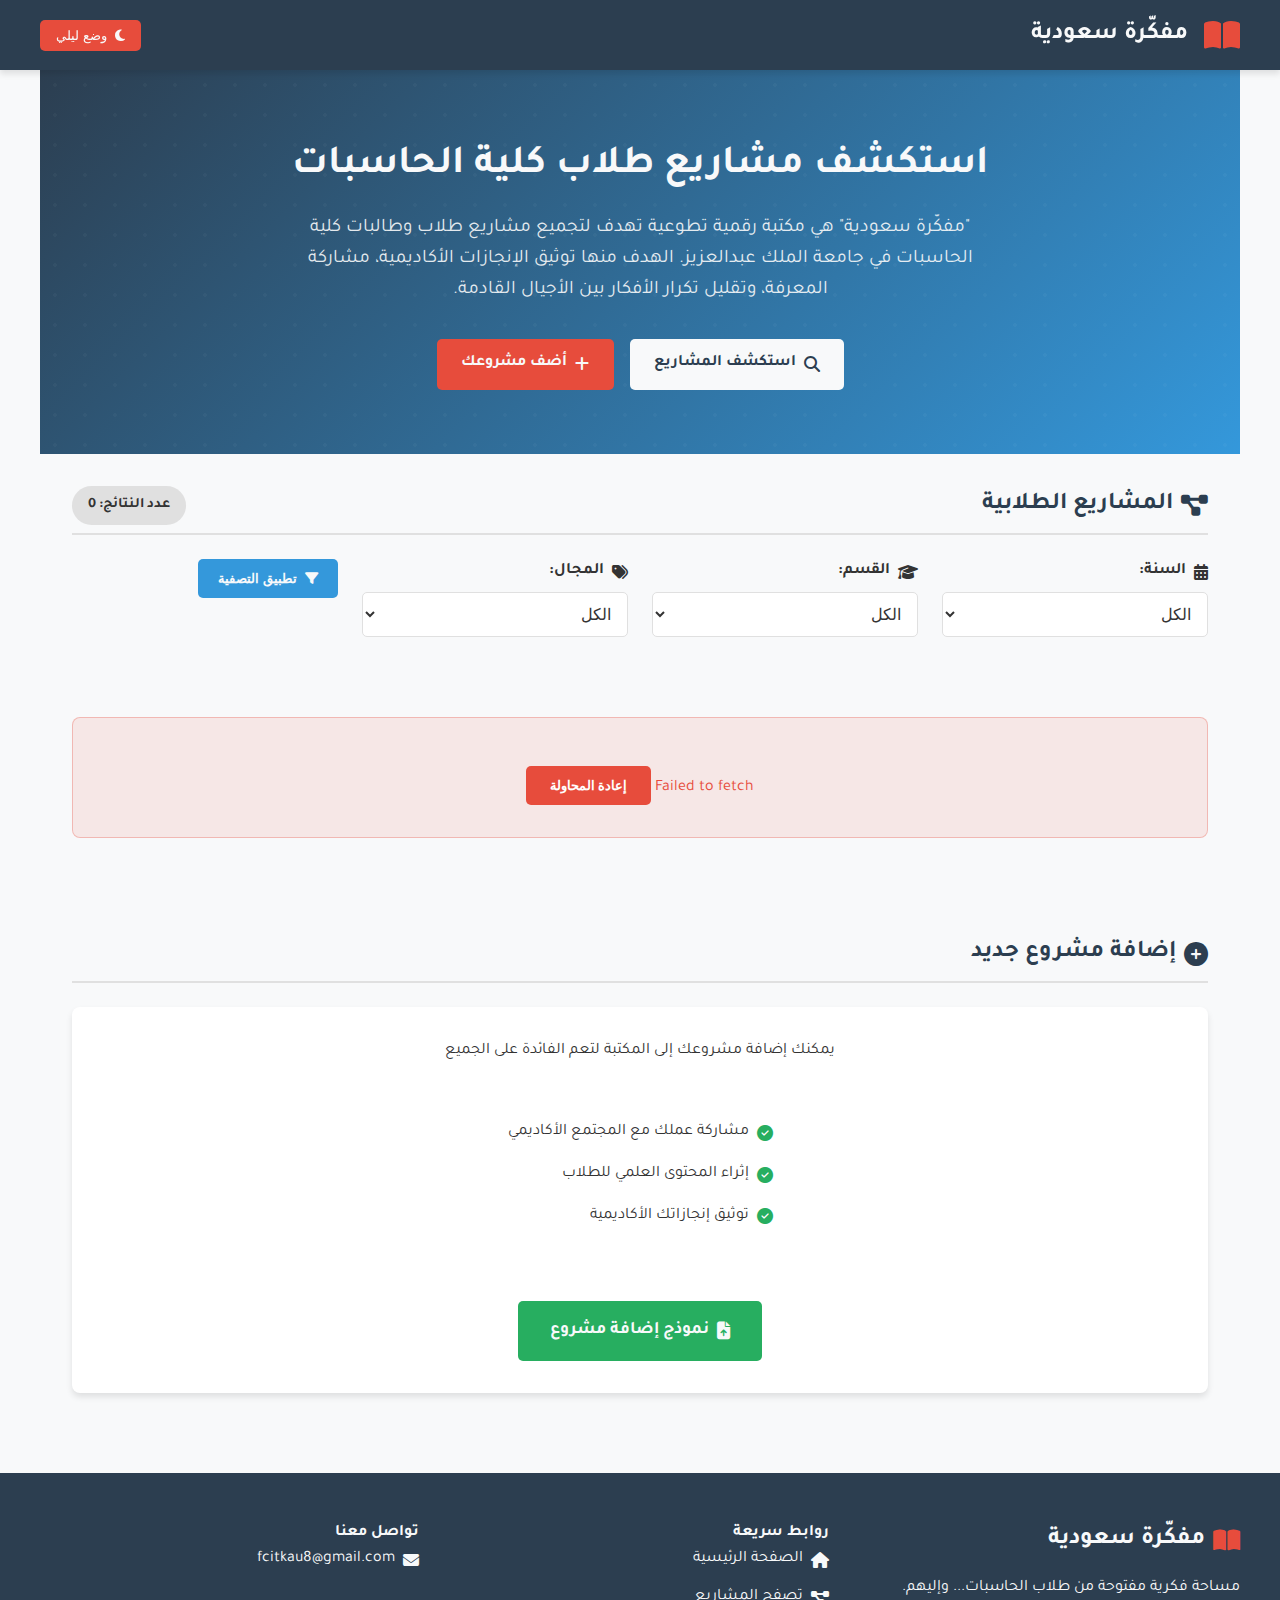
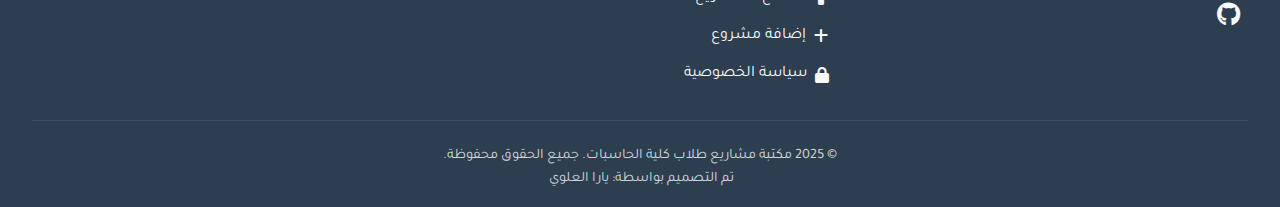
<file: index.html>
<!DOCTYPE html>
<html lang="ar" dir="rtl">
<head>
    <meta charset="UTF-8">
    <meta name="viewport" content="width=device-width, initial-scale=1.0">
    <title>مكتبة مشاريع طلاب كلية الحاسبات</title>
    <link rel="stylesheet" href="https://cdnjs.cloudflare.com/ajax/libs/font-awesome/6.4.0/css/all.min.css">
    <link rel="stylesheet" href="styles.css">
    <link href="https://fonts.googleapis.com/css2?family=Tajawal:wght@400;500;700&display=swap" rel="stylesheet">
</head>
<body>
    <header>
        <div class="header-content">
            <div class="logo-container">
                <i class="fas fa-book-open logo-icon"></i>
                <h1>مفكّرة سعودية</h1>
            </div>
            <button id="theme-toggle" class="theme-toggle">
                <i class="fas fa-moon"></i>
                <span>وضع ليلي</span>
            </button>
        </div>
    </header>

    <main>
        <section class="hero">
            <div class="hero-pattern"></div>
            <div class="hero-content">
                <h2>استكشف مشاريع طلاب كلية الحاسبات</h2>
                <p class="hero-description">"مفكّرة سعودية" هي مكتبة رقمية تطوعية تهدف لتجميع مشاريع طلاب وطالبات كلية الحاسبات في جامعة الملك عبدالعزيز. الهدف منها توثيق الإنجازات الأكاديمية، مشاركة المعرفة، وتقليل تكرار الأفكار بين الأجيال القادمة.
                </p>
                <div class="hero-actions">
                    <a href="#projects" class="cta-button explore-btn">
                        <i class="fas fa-search"></i>
                        <span>استكشف المشاريع</span>
                    </a>
                    <a href="#add-project" class="cta-button add-btn">
                        <i class="fas fa-plus"></i>
                        <span>أضف مشروعك</span>
                    </a>
                </div>
            </div>
        </section>

        <section id="projects" class="projects-section">
            <div class="section-header">
                <h3>
                    <i class="fas fa-project-diagram"></i>
                    <span>المشاريع الطلابية</span>
                </h3>
                <div class="results-count">عدد النتائج: <span id="results-count">0</span></div>
            </div>

            <div class="filters-grid">
                <div class="filter-group">
                    <label for="year">
                        <i class="fas fa-calendar-alt"></i>
                        السنة:
                    </label>
                    <select id="year" class="styled-select">
                        <option value="all">الكل</option>
                        <option value="2024">2024</option>
                        <option value="2023">2023</option>
                    </select>
                </div>
                
                <div class="filter-group">
                    <label for="department">
                        <i class="fas fa-graduation-cap"></i>
                        القسم:
                    </label>
                    <select id="department" class="styled-select">
                        <option value="all">الكل</option>
                        <option value="CS">علوم الحاسب (CS)</option>
                        <option value="IT">تقنية المعلومات (IT)</option>
                        <option value="IS">نظم معلومات (IS)</option>
                    </select>
                </div>
                
                <div class="filter-group">
                    <label for="field">
                        <i class="fas fa-tags"></i>
                        المجال:
                    </label>
                    <select id="field" class="styled-select">
                        <option value="all">الكل</option>
                        <option value="صحة">صحة</option>
                        <option value="تعلم">تعلم</option>
                        <option value="مرور / أمن">مرور / أمن</option>
                        <option value="خدمة مجتمعية / توعية">خدمة مجتمعية / توعية</option>
                        <option value="أطفال/ أسرة">أطفال/ أسرة</option>
                        <option value="كبار السن / ذوي الاحتياجات الخاصة">كبار السن / ذوي الاحتياجات الخاصة</option>
                        <option value="ريادة الأعمال/ استثمار">ريادة الأعمال/ استثمار</option>
                        <option value="بيئة / زراعة / طاقة">بيئة / زراعة / طاقة</option>
                        <option value="طلاب / حياة جامعية">طلاب / حياة جامعية</option>
                        <option value="تقنية في الحياة اليومية">تقنية في الحياة اليومية</option>
                        <option value="أخرى">أخرى</option>
                    </select>
                </div>
                
                <div class="filter-group">
                    <button id="apply-filters" class="filter-button">
                        <i class="fas fa-filter"></i>
                        تطبيق التصفية
                    </button>
                </div>
            </div>

            <div class="projects-grid" id="projects-container">
                <!-- سيتم ملؤه بالبيانات -->
            </div>
        </section>

        <section id="add-project" class="add-project-section">
            <div class="section-header">
                <h3>
                    <i class="fas fa-plus-circle"></i>
                    <span>إضافة مشروع جديد</span>
                </h3>
            </div>
            
            <div class="add-project-content">
                <p>يمكنك إضافة مشروعك إلى المكتبة لتعم الفائدة على الجميع</p>
                
                <ul class="benefits-list">
                    <li><i class="fas fa-check-circle"></i> مشاركة عملك مع المجتمع الأكاديمي</li>
                    <li><i class="fas fa-check-circle"></i> إثراء المحتوى العلمي للطلاب</li>
                    <li><i class="fas fa-check-circle"></i> توثيق إنجازاتك الأكاديمية</li>
                </ul>
                
                <a href="https://docs.google.com/forms/d/e/1FAIpQLSeh6zg_Bc-tYqq2Mtcq9WWqEAFsD0EUHsBXWJBBIWZVUotIzw/viewform?usp=header" 
                   class="cta-button submit-btn" target="_blank">
                    <i class="fas fa-file-upload"></i>
                    <span>نموذج إضافة مشروع</span>
                </a>
            </div>
        </section>
    </main>

    <footer>
        <div class="footer-content">
            <div class="footer-about">
                <div class="footer-logo">
                    <i class="fas fa-book-open"></i>
                    <span>مفكّرة سعودية</span>
                </div>
                <p>مساحة فكرية مفتوحة من طلاب الحاسبات... وإليهم.</p>
                <div class="social-links">
                    <a href="#"><i class="fab fa-github"></i></a>
                </div>
            </div>
            
            <div class="footer-links-container">
                <h4>روابط سريعة</h4>
                <div class="footer-links">
                    <a href="#"><i class="fas fa-home"></i> الصفحة الرئيسية</a>
                    <a href="#projects"><i class="fas fa-project-diagram"></i> تصفح المشاريع</a>
                    <a href="#add-project"><i class="fas fa-plus"></i> إضافة مشروع</a>
                    <a href="#" id="privacy-link"><i class="fas fa-lock"></i> سياسة الخصوصية</a>
                </div>
            </div>
            
            <div class="footer-contact">
                <h4>تواصل معنا</h4>
                <div class="footer-links">
                    <a href="mailto:fcitkau8@gmail.com"><i class="fas fa-envelope"></i> fcitkau8@gmail.com</a>
                </div>
            </div>
        </div>
        
        <div class="copyright">
            <p>© 2025 مكتبة مشاريع طلاب كلية الحاسبات. جميع الحقوق محفوظة.</p>
            <p class="designer-credit">
                <span>تم التصميم بواسطة: يارا العلوي <i class="fas fa-butterfly" style="color: #3498db;"></i></span>
            </p>
        </div>
    </footer>

    <!-- نافذة سياسة الخصوصية -->
    <div id="privacy-modal" class="modal">
        <div class="modal-content">
            <div class="modal-header">
                <h3><i class="fas fa-lock"></i> سياسة الخصوصية</h3>
                <button class="close-modal">&times;</button>
            </div>
            <div class="modal-body">
                <p><strong>تاريخ التحديث:</strong> 1 يناير 2025</p>
                
                <p>هذا الموقع مبادرة شخصية من يارا العلوي، طالبة في كلية الحاسبات، بهدف عرض مشاريع طلاب وطالبات الكلية لأغراض تعليمية وتوثيقية ولتقليل تكرار الأفكار.</p>
                
                <h4>طبيعة المشاركة</h4>
                <p>رفع المشروع عبر الموقع يتم بشكل تطوعي من قبل الطالب أو الطالبة، ويُعد موافقة صريحة على عرض المشروع للجمهور عبر الإنترنت. المشارك يتحمل مسؤولية ما يقدمه، ويقر بأنه يدرك أن البيانات والملفات المرفوعة ستكون متاحة للعامة.</p>
                
                <h4>استخدام البيانات</h4>
                <ul>
                    <li>تستخدم البيانات فقط لعرض المشروع على الموقع.</li>
                    <li>لا يتم بيع أو مشاركة البيانات مع أي جهة خارجية.</li>
                    <li>الهدف من جمع البيانات هو التوثيق الأكاديمي والمشاركة العامة.</li>
                </ul>
                
                <h4>الملكية الفكرية</h4>
                <ul>
                    <li>ملكية المشروع تعود لصاحبه.</li>
                    <li>المشارك يقر بأنه يملك الحق الكامل في نشر المشروع.</li>
                    <li>الموقع لا يتحمل أي مسؤولية قانونية في حال تم رفع مشروع مسروق أو مخالف.</li>
                    <li>في حال تم الإبلاغ عن مخالفة، يتم حذف المشروع بعد التحقق.</li>
                </ul>
                
                <h4>حذف أو تعديل المشروع</h4>
                <p>يمكن لأي مشارك طلب حذف أو تعديل مشروعه في أي وقت عبر البريد التالي: <a href="mailto:fcitkau8@gmail.com">fcitkau8@gmail.com</a></p>
                
                <h4>شروط الاستخدام</h4>
                <ol>
                    <li>استخدام الموقع ورفع أي مشروع يعني الموافقة الكاملة على هذه السياسة والشروط.</li>
                    <li>المشارك مسؤول عن دقة وصحة ما يقدمه من بيانات وملفات.</li>
                    <li>لا يجوز رفع مشاريع تحتوي على بيانات حساسة أو لا يملك المشارك حق نشرها.</li>
                    <li>يحق لإدارة الموقع حذف أي محتوى دون إشعار إذا ثبتت مخالفته للسياسات أو الأنظمة.</li>
                    <li>لا يجوز نسخ أو استخدام محتويات الموقع لأغراض تجارية دون إذن من أصحاب المشاريع.</li>
                </ol>
            </div>
            <div class="modal-footer">
                <button class="modal-button accept-btn">موافق</button>
            </div>
        </div>
    </div>

    <script src="script.js"></script>
</body>
</html>
</file>
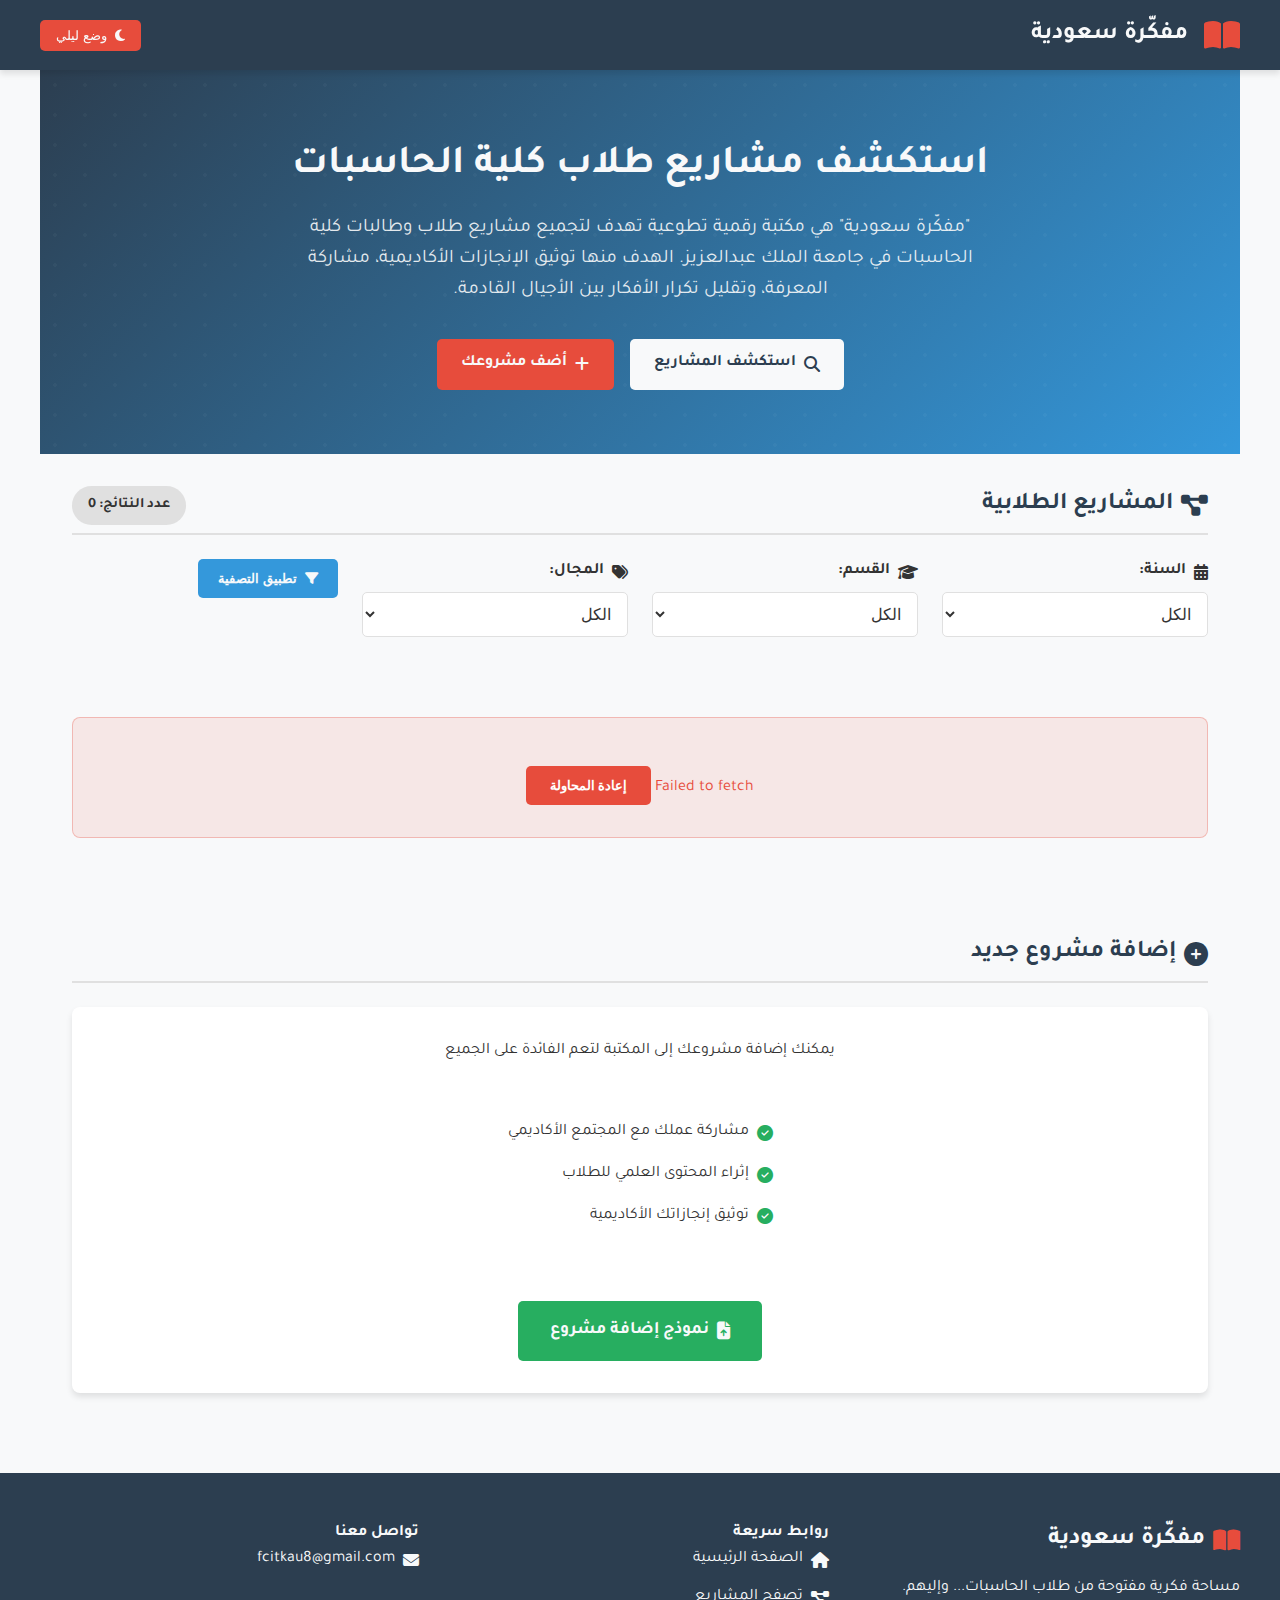
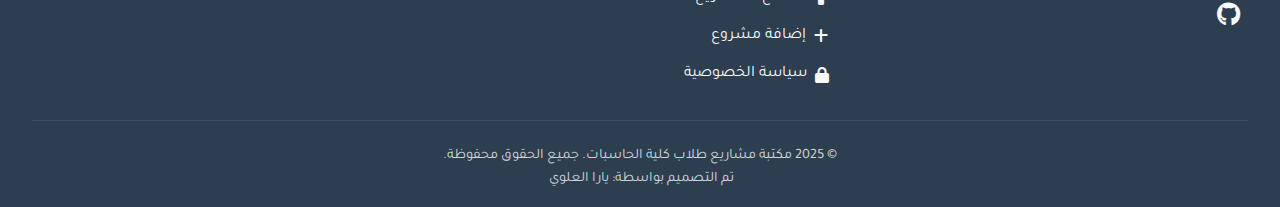
<file: FCIT.html>
<!DOCTYPE html>
<html lang="ar" dir="rtl">
<head>
    <meta charset="UTF-8">
    <meta name="viewport" content="width=device-width, initial-scale=1.0">
    <title>مكتبة مشاريع طلاب كلية الحاسبات</title>
    <link rel="stylesheet" href="https://cdnjs.cloudflare.com/ajax/libs/font-awesome/6.4.0/css/all.min.css">
    <link rel="stylesheet" href="styles.css">
    <link href="https://fonts.googleapis.com/css2?family=Tajawal:wght@400;500;700&display=swap" rel="stylesheet">
</head>
<body>
    <header>
        <div class="header-content">
            <div class="logo-container">
                <i class="fas fa-book-open logo-icon"></i>
                <h1>مفكّرة سعودية</h1>
            </div>
            <button id="theme-toggle" class="theme-toggle">
                <i class="fas fa-moon"></i>
                <span>وضع ليلي</span>
            </button>
        </div>
    </header>

    <main>
        <section class="hero">
            <div class="hero-pattern"></div>
            <div class="hero-content">
                <h2>استكشف مشاريع طلاب كلية الحاسبات</h2>
                <p class="hero-description">"مفكّرة سعودية" هي مكتبة رقمية تطوعية تهدف لتجميع مشاريع طلاب وطالبات كلية الحاسبات في جامعة الملك عبدالعزيز. الهدف منها توثيق الإنجازات الأكاديمية، مشاركة المعرفة، وتقليل تكرار الأفكار بين الأجيال القادمة.
                </p>
                <div class="hero-actions">
                    <a href="#projects" class="cta-button explore-btn">
                        <i class="fas fa-search"></i>
                        <span>استكشف المشاريع</span>
                    </a>
                    <a href="#add-project" class="cta-button add-btn">
                        <i class="fas fa-plus"></i>
                        <span>أضف مشروعك</span>
                    </a>
                </div>
            </div>
        </section>

        <section id="projects" class="projects-section">
            <div class="section-header">
                <h3>
                    <i class="fas fa-project-diagram"></i>
                    <span>المشاريع الطلابية</span>
                </h3>
                <div class="results-count">عدد النتائج: <span id="results-count">0</span></div>
            </div>

            <div class="filters-grid">
                <div class="filter-group">
                    <label for="year">
                        <i class="fas fa-calendar-alt"></i>
                        السنة:
                    </label>
                    <select id="year" class="styled-select">
                        <option value="all">الكل</option>
                        <option value="2024">2024</option>
                        <option value="2023">2023</option>
                    </select>
                </div>
                
                <div class="filter-group">
                    <label for="department">
                        <i class="fas fa-graduation-cap"></i>
                        القسم:
                    </label>
                    <select id="department" class="styled-select">
                        <option value="all">الكل</option>
                        <option value="CS">علوم الحاسب (CS)</option>
                        <option value="IT">تقنية المعلومات (IT)</option>
                        <option value="IS">نظم معلومات (IS)</option>
                    </select>
                </div>
                
                <div class="filter-group">
                    <label for="field">
                        <i class="fas fa-tags"></i>
                        المجال:
                    </label>
                    <select id="field" class="styled-select">
                        <option value="all">الكل</option>
                        <option value="صحة">صحة</option>
                        <option value="تعلم">تعلم</option>
                        <option value="مرور / أمن">مرور / أمن</option>
                        <option value="خدمة مجتمعية / توعية">خدمة مجتمعية / توعية</option>
                        <option value="أطفال/ أسرة">أطفال/ أسرة</option>
                        <option value="كبار السن / ذوي الاحتياجات الخاصة">كبار السن / ذوي الاحتياجات الخاصة</option>
                        <option value="ريادة الأعمال/ استثمار">ريادة الأعمال/ استثمار</option>
                        <option value="بيئة / زراعة / طاقة">بيئة / زراعة / طاقة</option>
                        <option value="طلاب / حياة جامعية">طلاب / حياة جامعية</option>
                        <option value="تقنية في الحياة اليومية">تقنية في الحياة اليومية</option>
                        <option value="أخرى">أخرى</option>
                    </select>
                </div>
                
                <div class="filter-group">
                    <button id="apply-filters" class="filter-button">
                        <i class="fas fa-filter"></i>
                        تطبيق التصفية
                    </button>
                </div>
            </div>

            <div class="projects-grid" id="projects-container">
                <!-- سيتم ملؤه بالبيانات -->
            </div>
        </section>

        <section id="add-project" class="add-project-section">
            <div class="section-header">
                <h3>
                    <i class="fas fa-plus-circle"></i>
                    <span>إضافة مشروع جديد</span>
                </h3>
            </div>
            
            <div class="add-project-content">
                <p>يمكنك إضافة مشروعك إلى المكتبة لتعم الفائدة على الجميع</p>
                
                <ul class="benefits-list">
                    <li><i class="fas fa-check-circle"></i> مشاركة عملك مع المجتمع الأكاديمي</li>
                    <li><i class="fas fa-check-circle"></i> إثراء المحتوى العلمي للطلاب</li>
                    <li><i class="fas fa-check-circle"></i> توثيق إنجازاتك الأكاديمية</li>
                </ul>
                
                <a href="https://docs.google.com/forms/d/e/1FAIpQLSeh6zg_Bc-tYqq2Mtcq9WWqEAFsD0EUHsBXWJBBIWZVUotIzw/viewform?usp=header" 
                   class="cta-button submit-btn" target="_blank">
                    <i class="fas fa-file-upload"></i>
                    <span>نموذج إضافة مشروع</span>
                </a>
            </div>
        </section>
    </main>

    <footer>
        <div class="footer-content">
            <div class="footer-about">
                <div class="footer-logo">
                    <i class="fas fa-book-open"></i>
                    <span>مفكّرة سعودية</span>
                </div>
                <p>مساحة فكرية مفتوحة من طلاب الحاسبات... وإليهم.</p>
                <div class="social-links">
                    <a href="#"><i class="fab fa-github"></i></a>
                </div>
            </div>
            
            <div class="footer-links-container">
                <h4>روابط سريعة</h4>
                <div class="footer-links">
                    <a href="#"><i class="fas fa-home"></i> الصفحة الرئيسية</a>
                    <a href="#projects"><i class="fas fa-project-diagram"></i> تصفح المشاريع</a>
                    <a href="#add-project"><i class="fas fa-plus"></i> إضافة مشروع</a>
                    <a href="#" id="privacy-link"><i class="fas fa-lock"></i> سياسة الخصوصية</a>
                </div>
            </div>
            
            <div class="footer-contact">
                <h4>تواصل معنا</h4>
                <div class="footer-links">
                    <a href="mailto:fcitkau8@gmail.com"><i class="fas fa-envelope"></i> fcitkau8@gmail.com</a>
                </div>
            </div>
        </div>
        
        <div class="copyright">
            <p>© 2025 مكتبة مشاريع طلاب كلية الحاسبات. جميع الحقوق محفوظة.</p>
            <p class="designer-credit">
                <span>تم التصميم بواسطة: يارا العلوي <i class="fas fa-butterfly" style="color: #3498db;"></i></span>
            </p>
        </div>
    </footer>

    <!-- نافذة سياسة الخصوصية -->
    <div id="privacy-modal" class="modal">
        <div class="modal-content">
            <div class="modal-header">
                <h3><i class="fas fa-lock"></i> سياسة الخصوصية</h3>
                <button class="close-modal">&times;</button>
            </div>
            <div class="modal-body">
                <p><strong>تاريخ التحديث:</strong> 1 يناير 2025</p>
                
                <p>هذا الموقع مبادرة شخصية من يارا العلوي، طالبة في كلية الحاسبات، بهدف عرض مشاريع طلاب وطالبات الكلية لأغراض تعليمية وتوثيقية ولتقليل تكرار الأفكار.</p>
                
                <h4>طبيعة المشاركة</h4>
                <p>رفع المشروع عبر الموقع يتم بشكل تطوعي من قبل الطالب أو الطالبة، ويُعد موافقة صريحة على عرض المشروع للجمهور عبر الإنترنت. المشارك يتحمل مسؤولية ما يقدمه، ويقر بأنه يدرك أن البيانات والملفات المرفوعة ستكون متاحة للعامة.</p>
                
                <h4>استخدام البيانات</h4>
                <ul>
                    <li>تستخدم البيانات فقط لعرض المشروع على الموقع.</li>
                    <li>لا يتم بيع أو مشاركة البيانات مع أي جهة خارجية.</li>
                    <li>الهدف من جمع البيانات هو التوثيق الأكاديمي والمشاركة العامة.</li>
                </ul>
                
                <h4>الملكية الفكرية</h4>
                <ul>
                    <li>ملكية المشروع تعود لصاحبه.</li>
                    <li>المشارك يقر بأنه يملك الحق الكامل في نشر المشروع.</li>
                    <li>الموقع لا يتحمل أي مسؤولية قانونية في حال تم رفع مشروع مسروق أو مخالف.</li>
                    <li>في حال تم الإبلاغ عن مخالفة، يتم حذف المشروع بعد التحقق.</li>
                </ul>
                
                <h4>حذف أو تعديل المشروع</h4>
                <p>يمكن لأي مشارك طلب حذف أو تعديل مشروعه في أي وقت عبر البريد التالي: <a href="mailto:fcitkau8@gmail.com">fcitkau8@gmail.com</a></p>
                
                <h4>شروط الاستخدام</h4>
                <ol>
                    <li>استخدام الموقع ورفع أي مشروع يعني الموافقة الكاملة على هذه السياسة والشروط.</li>
                    <li>المشارك مسؤول عن دقة وصحة ما يقدمه من بيانات وملفات.</li>
                    <li>لا يجوز رفع مشاريع تحتوي على بيانات حساسة أو لا يملك المشارك حق نشرها.</li>
                    <li>يحق لإدارة الموقع حذف أي محتوى دون إشعار إذا ثبتت مخالفته للسياسات أو الأنظمة.</li>
                    <li>لا يجوز نسخ أو استخدام محتويات الموقع لأغراض تجارية دون إذن من أصحاب المشاريع.</li>
                </ol>
            </div>
            <div class="modal-footer">
                <button class="modal-button accept-btn">موافق</button>
            </div>
        </div>
    </div>

    <script src="script.js"></script>
</body>
</html>
</file>
<file: styles.css>
:root {
    --primary-color: #2c3e50;
    --secondary-color: #3498db;
    --accent-color: #e74c3c;
    --text-color: #333;
    --light-text: #f8f9fa;
    --bg-color: #f8f9fa;
    --card-bg: #fff;
    --header-bg: #2c3e50;
    --footer-bg: #2c3e50;
    --footer-text: #f8f9fa;
    --border-color: #e0e0e0;
    --success-color: #27ae60;
    --warning-color: #f39c12;
    --error-color: #e74c3c;
    --shadow: 0 4px 6px rgba(0, 0, 0, 0.1);
    --transition: all 0.3s ease;
}

[data-theme="dark"] {
    --primary-color: #3498db;
    --secondary-color: #2c3e50;
    --accent-color: #e74c3c;
    --text-color: #f8f9fa;
    --light-text: #f8f9fa;
    --bg-color: #121212;
    --card-bg: #1e1e1e;
    --header-bg: #121212;
    --footer-bg: #121212;
    --footer-text: #f8f9fa;
    --border-color: #333;
    --shadow: 0 4px 6px rgba(0, 0, 0, 0.3);
}

* {
    margin: 0;
    padding: 0;
    box-sizing: border-box;
}

body {
    font-family: 'Tajawal', 'Segoe UI', Tahoma, Geneva, Verdana, sans-serif;
    background-color: var(--bg-color);
    color: var(--text-color);
    transition: var(--transition);
    line-height: 1.6;
}

header {
    background-color: var(--header-bg);
    color: var(--light-text);
    padding: 1rem 2rem;
    box-shadow: var(--shadow);
    position: sticky;
    top: 0;
    z-index: 100;
}

.header-content {
    max-width: 1200px;
    margin: 0 auto;
    display: flex;
    justify-content: space-between;
    align-items: center;
}

.logo-container {
    display: flex;
    align-items: center;
    gap: 1rem;
}

.logo-icon {
    font-size: 2rem;
    color: var(--accent-color);
}

h1 {
    font-size: 1.5rem;
    font-weight: 700;
}

.theme-toggle {
    background-color: var(--accent-color);
    color: var(--light-text);
    border: none;
    padding: 0.5rem 1rem;
    border-radius: 5px;
    cursor: pointer;
    display: flex;
    align-items: center;
    gap: 0.5rem;
    transition: var(--transition);
}

.theme-toggle:hover {
    opacity: 0.9;
    transform: translateY(-2px);
}

/* Hero Section */
.hero {
    position: relative;
    padding: 4rem 2rem;
    background: linear-gradient(135deg, var(--primary-color), var(--secondary-color));
    color: var(--light-text);
    overflow: hidden;
}

.hero-content {
    max-width: 1200px;
    margin: 0 auto;
    position: relative;
    z-index: 2;
    text-align: center;
}

.hero h2 {
    font-size: 2.5rem;
    margin-bottom: 1rem;
}

.hero-description {
    font-size: 1.2rem;
    max-width: 700px;
    margin: 0 auto 2rem;
    opacity: 0.9;
}

.hero-actions {
    display: flex;
    justify-content: center;
    gap: 1rem;
    flex-wrap: wrap;
}

.hero-pattern {
    position: absolute;
    top: 0;
    left: 0;
    width: 100%;
    height: 100%;
    background-image: radial-gradient(rgba(255, 255, 255, 0.1) 2px, transparent 2px);
    background-size: 30px 30px;
    opacity: 0.3;
    z-index: 1;
}

/* Sections */
section {
    padding: 2rem;
    max-width: 1200px;
    margin: 0 auto;
}

.section-header {
    display: flex;
    justify-content: space-between;
    align-items: center;
    margin-bottom: 1.5rem;
    border-bottom: 2px solid var(--border-color);
    padding-bottom: 0.5rem;
}

.section-header h3 {
    font-size: 1.5rem;
    display: flex;
    align-items: center;
    gap: 0.5rem;
    color: var(--primary-color);
}

.section-actions {
    display: flex;
    gap: 1rem;
}

/* Filters */
.filters-grid {
    display: grid;
    grid-template-columns: repeat(auto-fit, minmax(250px, 1fr));
    gap: 1.5rem;
    margin-bottom: 2rem;
}

.filter-group {
    margin-bottom: 1rem;
}

.filter-group label {
    display: block;
    margin-bottom: 0.5rem;
    font-weight: 600;
    display: flex;
    align-items: center;
    gap: 0.5rem;
}

.styled-select {
    width: 100%;
    padding: 0.75rem;
    border-radius: 5px;
    border: 1px solid var(--border-color);
    background-color: var(--card-bg);
    color: var(--text-color);
    font-size: 1rem;
    transition: var(--transition);
}

.styled-select:focus {
    outline: none;
    border-color: var(--secondary-color);
    box-shadow: 0 0 0 2px rgba(52, 152, 219, 0.2);
}

.filter-button {
    background-color: var(--secondary-color);
    color: var(--light-text);
    border: none;
    padding: 0.75rem 1.25rem;
    border-radius: 5px;
    cursor: pointer;
    font-weight: 600;
    display: flex;
    align-items: center;
    gap: 0.5rem;
    transition: var(--transition);
}

.filter-button:hover {
    background-color: #2980b9;
    transform: translateY(-2px);
}

.results-count {
    background-color: var(--border-color);
    padding: 0.5rem 1rem;
    border-radius: 20px;
    font-size: 0.9rem;
    font-weight: 600;
}

/* Projects Grid */
.projects-grid {
    display: grid;
    grid-template-columns: repeat(auto-fill, minmax(300px, 1fr));
    gap: 1.5rem;
}

.project-card {
    background-color: var(--card-bg);
    border-radius: 8px;
    overflow: hidden;
    box-shadow: var(--shadow);
    transition: var(--transition);
    cursor: pointer;
    display: flex;
    flex-direction: column;
    height: 100%;
}

.project-card:hover {
    transform: translateY(-5px);
    box-shadow: 0 10px 20px rgba(0, 0, 0, 0.1);
}

.project-card-content {
    padding: 1.5rem;
    flex: 1;
    display: flex;
    flex-direction: column;
}

.project-card h3 {
    margin: 0 0 1rem;
    color: var(--primary-color);
    font-size: 1.2rem;
}

.project-card p {
    color: var(--text-color);
    margin-bottom: 1rem;
    flex: 1;
}

.project-meta {
    display: flex;
    flex-wrap: wrap;
    gap: 0.5rem;
    margin-top: auto;
}

.project-meta span {
    background-color: rgba(52, 152, 219, 0.1);
    color: var(--secondary-color);
    padding: 0.3rem 0.7rem;
    border-radius: 20px;
    font-size: 0.8rem;
    font-weight: 500;
}

/* Project Details */
.project-details {
    display: none;
    position: fixed;
    top: 0;
    left: 0;
    right: 0;
    bottom: 0;
    background-color: rgba(0, 0, 0, 0.8);
    z-index: 1000;
    padding: 2rem;
    overflow-y: auto;
}

.details-content {
    background-color: var(--card-bg);
    max-width: 800px;
    margin: 2rem auto;
    padding: 2rem;
    border-radius: 8px;
    position: relative;
    box-shadow: 0 5px 15px rgba(0, 0, 0, 0.3);
}

.close-details {
    position: absolute;
    top: 1rem;
    left: 1rem;
    font-size: 1.5rem;
    cursor: pointer;
    background: none;
    border: none;
    color: var(--text-color);
    width: 40px;
    height: 40px;
    display: flex;
    align-items: center;
    justify-content: center;
    border-radius: 50%;
    transition: var(--transition);
}

.close-details:hover {
    background-color: rgba(0, 0, 0, 0.1);
}

.details-content h2 {
    color: var(--primary-color);
    margin-bottom: 1.5rem;
    padding-bottom: 0.5rem;
    border-bottom: 2px solid var(--border-color);
}

.details-content p {
    margin-bottom: 1rem;
    line-height: 1.7;
}

/* File Previews */
.file-preview, .video-preview {
    margin: 1.5rem 0;
    border: 1px solid var(--border-color);
    padding: 1rem;
    border-radius: 8px;
    background-color: rgba(0, 0, 0, 0.03);
}

.file-preview img {
    max-width: 100%;
    max-height: 400px;
    display: block;
    margin: 0 auto;
    border-radius: 4px;
    box-shadow: 0 2px 5px rgba(0, 0, 0, 0.1);
}

.file-preview iframe {
    width: 100%;
    height: 500px;
    border: none;
    border-radius: 4px;
    box-shadow: 0 2px 5px rgba(0, 0, 0, 0.1);
}

.video-preview iframe, .video-preview video {
    width: 100%;
    height: 400px;
    border-radius: 4px;
}

.download-link {
    display: inline-block;
    margin-top: 1rem;
    color: var(--secondary-color);
    text-decoration: none;
    font-weight: 600;
    transition: var(--transition);
    display: flex;
    align-items: center;
    gap: 0.5rem;
}

.download-link:hover {
    color: var(--primary-color);
    text-decoration: underline;
}

/* Add Project Section */
.add-project-content {
    display: flex;
    flex-direction: column;
    gap: 2rem;
    align-items: center;
    text-align: center;
    padding: 2rem;
    background-color: var(--card-bg);
    border-radius: 8px;
    box-shadow: var(--shadow);
}

.benefits-list {
    list-style: none;
    text-align: right;
    margin: 1.5rem 0;
}

.benefits-list li {
    margin-bottom: 1rem;
    display: flex;
    align-items: center;
    gap: 0.5rem;
}

.benefits-list i {
    color: var(--success-color);
}

/* Buttons */
.cta-button {
    display: inline-flex;
    align-items: center;
    gap: 0.5rem;
    padding: 0.8rem 1.5rem;
    border-radius: 5px;
    text-decoration: none;
    font-weight: 600;
    transition: var(--transition);
    border: none;
    cursor: pointer;
}

.explore-btn {
    background-color: var(--light-text);
    color: var(--primary-color);
}

.add-btn {
    background-color: var(--accent-color);
    color: var(--light-text);
}

.submit-btn {
    background-color: var(--success-color);
    color: var(--light-text);
    font-size: 1.1rem;
    padding: 1rem 2rem;
}

.cta-button:hover {
    transform: translateY(-3px);
    box-shadow: 0 5px 15px rgba(0, 0, 0, 0.2);
}

/* Footer */
footer {
    background-color: var(--footer-bg);
    color: var(--footer-text);
    padding: 3rem 2rem 1rem;
    margin-top: 3rem;
}

.footer-content {
    max-width: 1200px;
    margin: 0 auto;
    display: grid;
    grid-template-columns: repeat(auto-fit, minmax(250px, 1fr));
    gap: 2rem;
    margin-bottom: 2rem;
}

.footer-logo {
    display: flex;
    align-items: center;
    gap: 0.5rem;
    font-size: 1.5rem;
    font-weight: 700;
    margin-bottom: 1rem;
}

.footer-logo i {
    color: var(--accent-color);
}

.footer-links {
    display: flex;
    flex-direction: column;
    gap: 0.8rem;
}

.footer-links a {
    color: var(--footer-text);
    text-decoration: none;
    transition: var(--transition);
    display: flex;
    align-items: center;
    gap: 0.5rem;
}

.footer-links a:hover {
    color: var(--accent-color);
}

.social-links {
    display: flex;
    gap: 1rem;
    font-size: 1.5rem;
}

.social-links a {
    color: var(--footer-text);
    transition: var(--transition);
}

.social-links a:hover {
    color: var(--accent-color);
    transform: translateY(-3px);
}

.copyright {
    text-align: center;
    padding-top: 1.5rem;
    border-top: 1px solid rgba(255, 255, 255, 0.1);
    font-size: 0.9rem;
    opacity: 0.8;
}

/* Loading and Error States */
.loading {
    text-align: center;
    padding: 3rem;
    font-size: 1.2rem;
    color: var(--primary-color);
    grid-column: 1 / -1;
    display: flex;
    flex-direction: column;
    align-items: center;
    gap: 1rem;
}

.loading::after {
    content: "";
    width: 40px;
    height: 40px;
    border: 4px solid var(--border-color);
    border-top-color: var(--secondary-color);
    border-radius: 50%;
    animation: spin 1s linear infinite;
}

@keyframes spin {
    to { transform: rotate(360deg); }
}

.error {
    background-color: rgba(231, 76, 60, 0.1);
    color: var(--error-color);
    padding: 2rem;
    border-radius: 8px;
    text-align: center;
    margin: 2rem 0;
    grid-column: 1 / -1;
    border: 1px solid rgba(231, 76, 60, 0.3);
}

.error button {
    background-color: var(--error-color);
    color: white;
    border: none;
    padding: 0.75rem 1.5rem;
    margin-top: 1rem;
    border-radius: 5px;
    cursor: pointer;
    font-weight: 600;
    transition: var(--transition);
}

.error button:hover {
    background-color: #c0392b;
}

.no-projects {
    text-align: center;
    padding: 3rem;
    font-size: 1.1rem;
    color: var(--text-color);
    grid-column: 1 / -1;
    background-color: var(--card-bg);
    border-radius: 8px;
    box-shadow: var(--shadow);
}

/* أنماط النافذة المنبثقة */
.modal {
    display: none;
    position: fixed;
    top: 0;
    left: 0;
    width: 100%;
    height: 100%;
    background-color: rgba(0, 0, 0, 0.7);
    z-index: 1000;
    overflow: auto;
}

.modal-content {
    background-color: var(--card-bg);
    margin: 5% auto;
    padding: 20px;
    border-radius: 8px;
    width: 80%;
    max-width: 800px;
    box-shadow: 0 5px 15px rgba(0, 0, 0, 0.3);
    position: relative;
}

.modal-header {
    display: flex;
    justify-content: space-between;
    align-items: center;
    border-bottom: 1px solid var(--border-color);
    padding-bottom: 10px;
    margin-bottom: 15px;
}

.modal-header h3 {
    margin: 0;
    color: var(--primary-color);
    display: flex;
    align-items: center;
    gap: 0.5rem;
}

.close-modal {
    background: none;
    border: none;
    font-size: 24px;
    cursor: pointer;
    color: var(--text-color);
    width: 40px;
    height: 40px;
    display: flex;
    align-items: center;
    justify-content: center;
    border-radius: 50%;
    transition: var(--transition);
}

.close-modal:hover {
    background-color: rgba(0, 0, 0, 0.1);
}

.modal-body {
    max-height: 60vh;
    overflow-y: auto;
    padding: 10px 0;
}

.modal-body h4 {
    color: var(--primary-color);
    margin: 1.5rem 0 0.5rem;
    padding-bottom: 0.3rem;
    border-bottom: 1px solid var(--border-color);
}

.modal-body ul, .modal-body ol {
    padding-right: 1.5rem;
    margin: 1rem 0;
}

.modal-body li {
    margin-bottom: 0.5rem;
}

.modal-footer {
    text-align: left;
    padding-top: 15px;
    border-top: 1px solid var(--border-color);
    margin-top: 15px;
}

.modal-button {
    padding: 8px 20px;
    border: none;
    border-radius: 4px;
    cursor: pointer;
    font-weight: bold;
    transition: var(--transition);
}

.accept-btn {
    background-color: var(--secondary-color);
    color: white;
}

.accept-btn:hover {
    background-color: #2980b9;
}

/* Responsive Design */
@media (max-width: 768px) {
    .header-content {
        flex-direction: column;
        gap: 1rem;
    }
    
    .hero h2 {
        font-size: 2rem;
    }
    
    .hero-actions {
        flex-direction: column;
    }
    
    .section-header {
        flex-direction: column;
        align-items: flex-start;
        gap: 1rem;
    }
    
    .projects-grid {
        grid-template-columns: 1fr;
    }
    
    .footer-content {
        grid-template-columns: 1fr;
        text-align: center;
    }
    
    .footer-links {
        align-items: center;
    }
    
    .social-links {
        justify-content: center;
    }
    
    .modal-content {
        width: 95%;
        margin: 2% auto;
    }
}

[dir="rtl"] {
    text-align: right;
}
</file>
